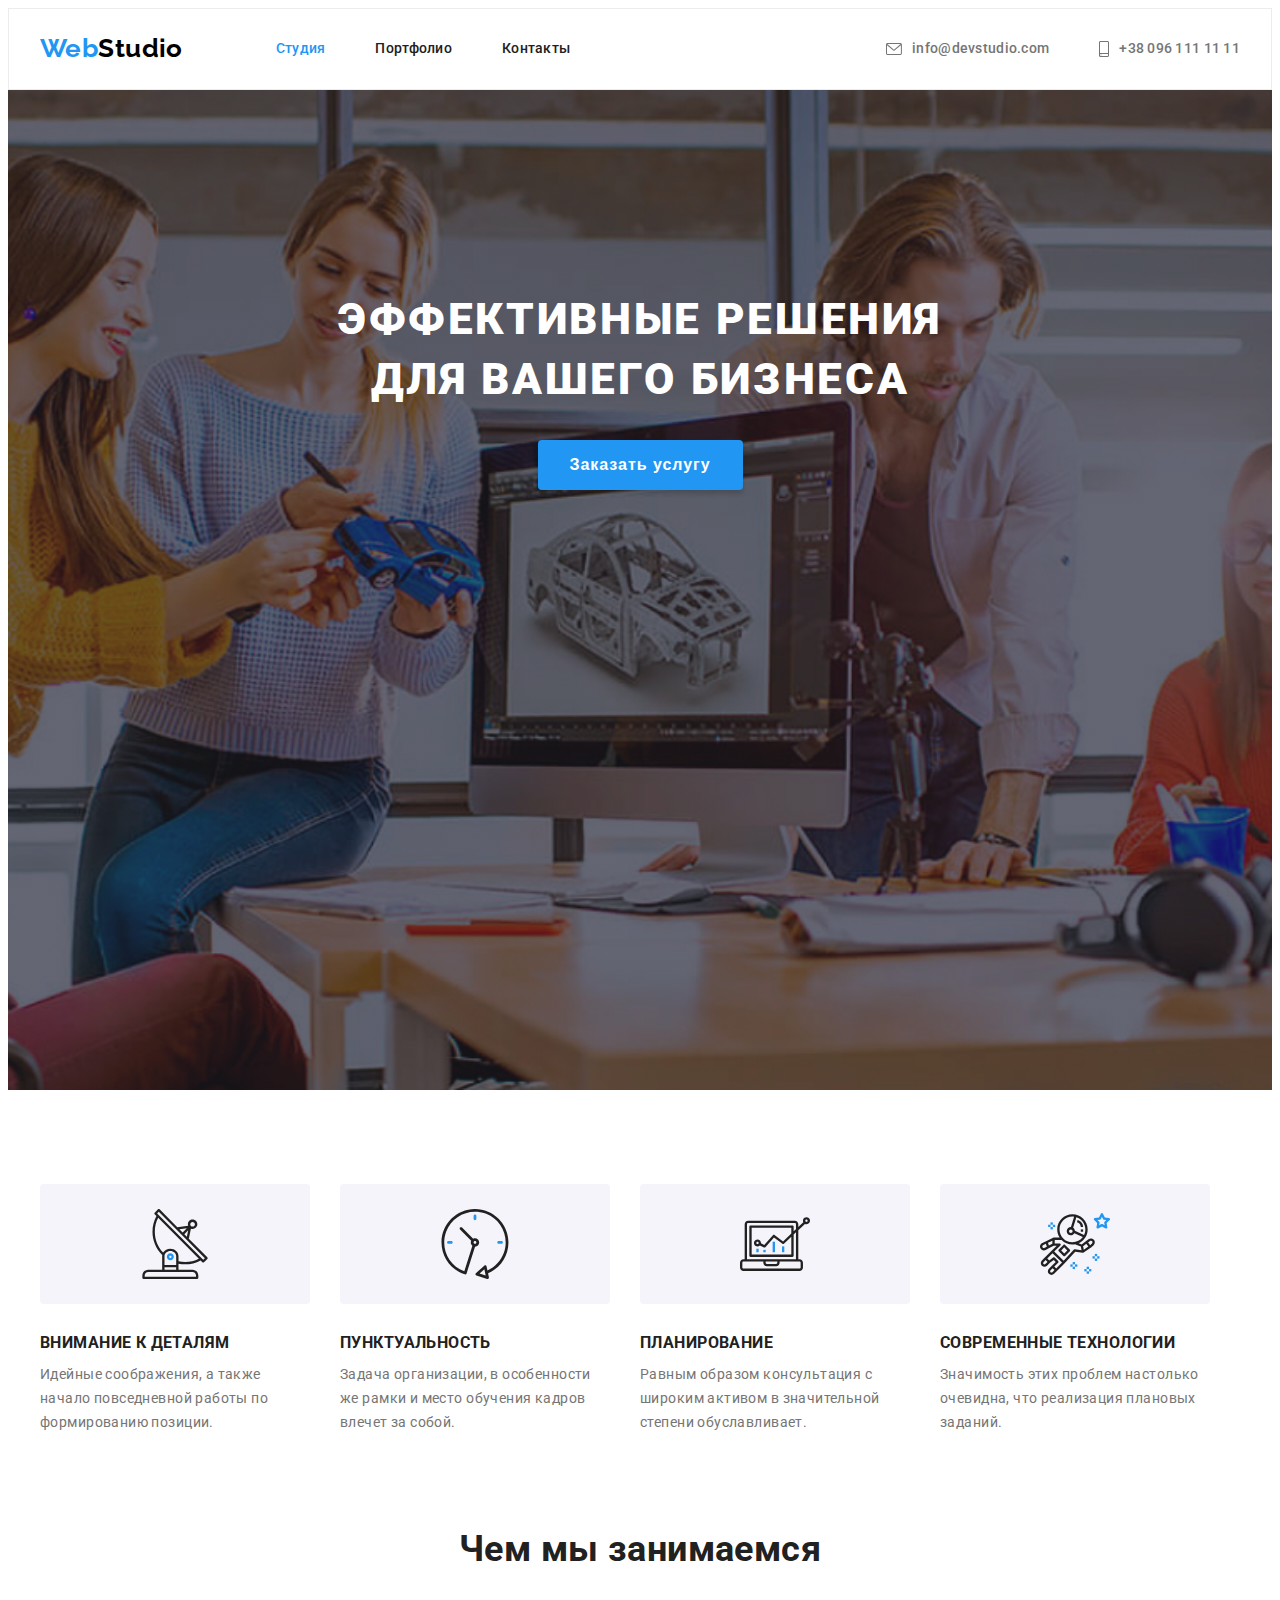
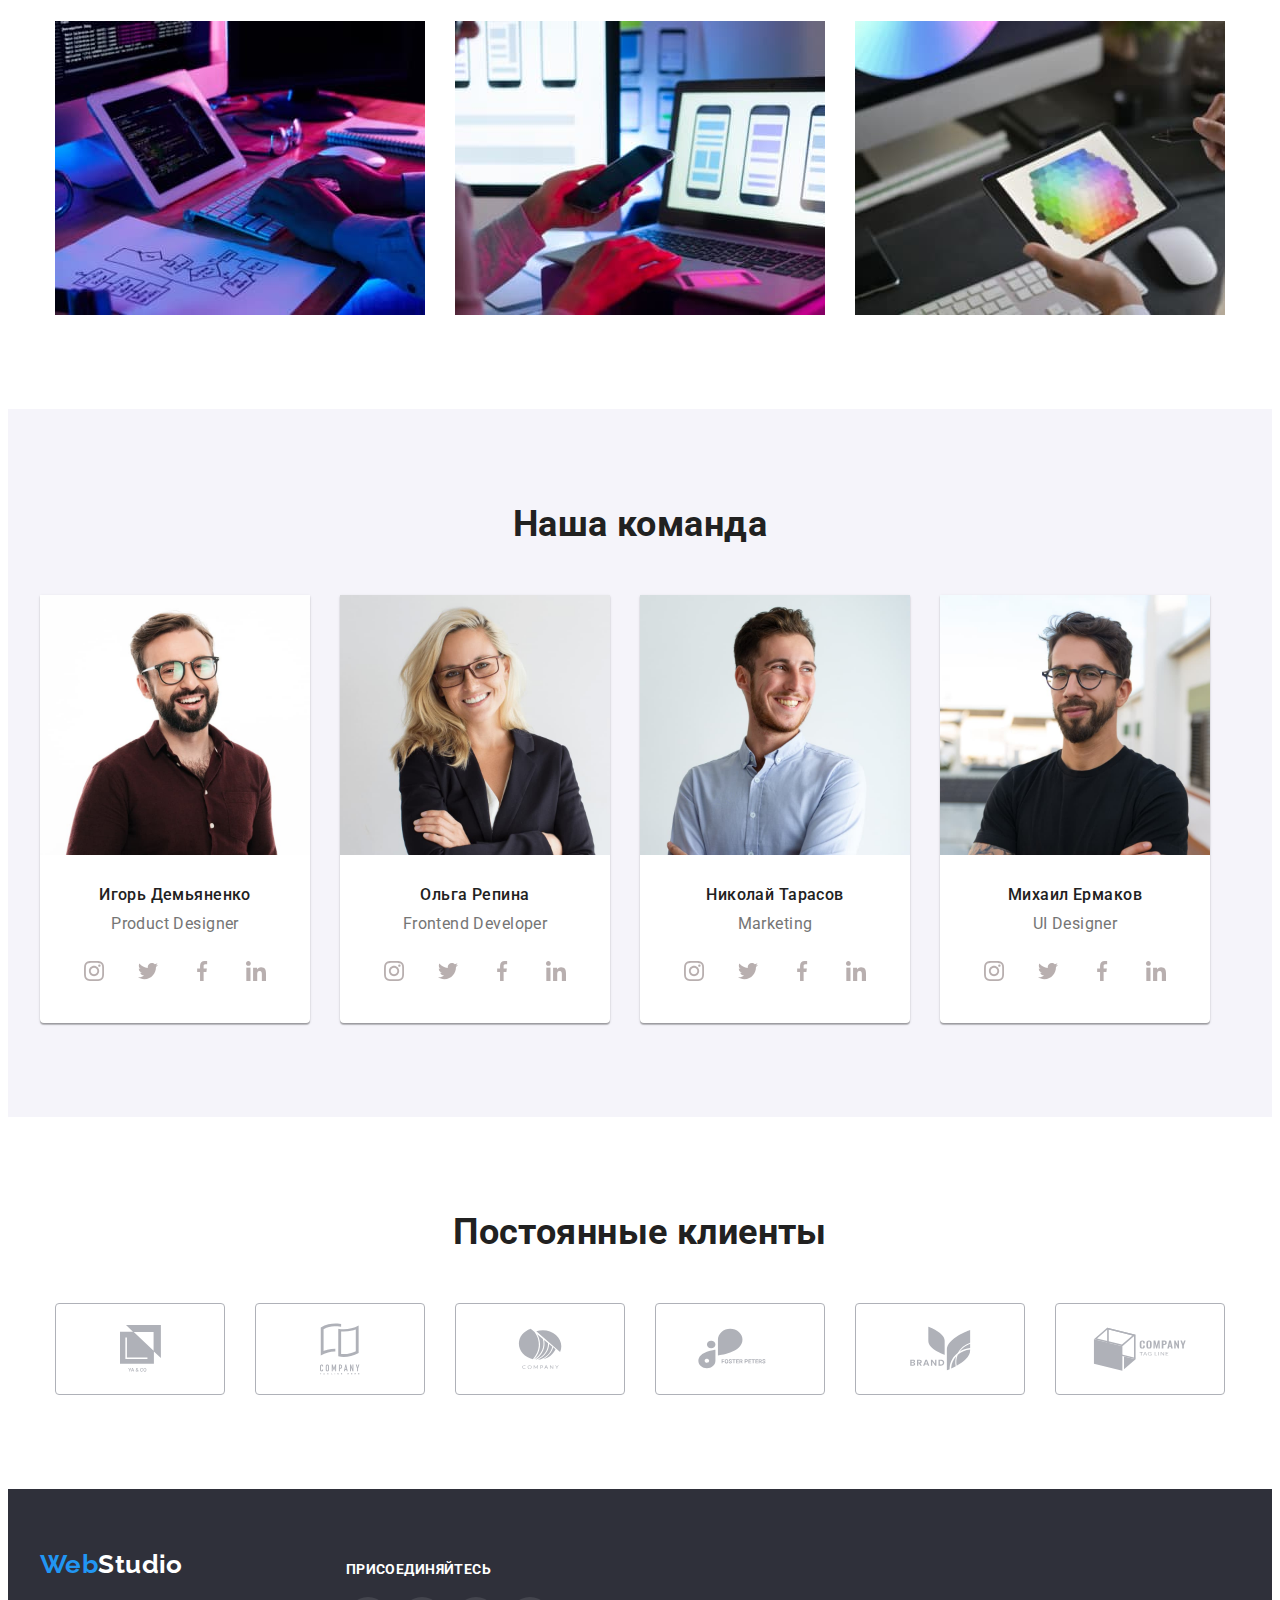
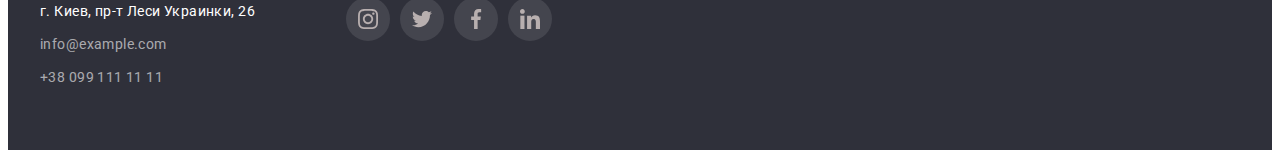
<file: index.html>
<!DOCTYPE html>
<html lang="ru">
  <head>
    <meta charset="UTF-8" />
    <meta http-equiv="X-UA-Compatible" content="IE=edge" />
    <meta name="viewport" content="width=device-width, initial-scale=1.0" />
    <title>Studio</title>
    <link
      rel="stylesheet"
      href="https://cdnjs.cloudflare.com/ajax/libs/modern-normalize/1.1.0/modern-normalize.min.css"
      integrity="sha512-wpPYUAdjBVSE4KJnH1VR1HeZfpl1ub8YT/NKx4PuQ5NmX2tKuGu6U/JRp5y+Y8XG2tV+wKQpNHVUX03MfMFn9Q=="
      crossorigin="anonymous"
      referrerpolicy="no-referrer"
    />
    <link rel="preconnect" href="https://fonts.googleapis.com" />
    <link rel="preconnect" href="https://fonts.gstatic.com" crossorigin />
    <link
      href="https://fonts.googleapis.com/css2?family=Raleway:wght@700&family=Roboto:wght@400;500;700;900&display=swap"
      rel="stylesheet"
    />
    <link rel="stylesheet" href="./css/style.css" />
  </head>
  <body>
    <!-- шапка сайта -->
    <header class="header">
      <div class="conteiner header-conteiner">
        <nav class="nav">
          <a href="./index.html" lang="en" class="logo link"
            ><span class="logo-web">Web</span>Studio</a
          >
          <ul class="nav-list list">
            <li class="item">
              <a href="./index.html" class="link current">Студия</a>
            </li>
            <li class="item">
              <a href="./portfolio.html" class="link">Портфолио</a>
            </li>
            <li class="item"><a href="" class="link">Контакты</a></li>
          </ul>
        </nav>

        <ul class="contact list">
          <li class="item">
            <a href="mailto:info@devstudio.com" class="link">
              <svg class="icon contact-icon" width="16" height="12">
                <use href="./images/sprite.svg#icon-envelope"></use>
              </svg>
              info@devstudio.com</a
            >
          </li>
          <li class="item">
            <a href="tel:+380961111111" class="link">
              <svg class="icon contact-icon" width="10" height="16">
                <use href="./images/sprite.svg#icon-smartphone"></use>
              </svg>
              +38 096 111 11 11</a
            >
          </li>
        </ul>
      </div>
    </header>
    <!-- осн контент -->
    <main>
      <!-- банер герой -->
      <section class="hero section">
        <div class="conteiner">
          <h1 class="hero-title">
            Эффективные решения <br />
            для вашего бизнеса
          </h1>
          <button type="button" class="hero-btn">Заказать услугу</button>
        </div>
      </section>

      <!-- особенности -->
      <section class="identity section">
        <div class="conteiner">
          <h2 class="identity-title-hidden" hidden>Особенности</h2>
          <ul class="identity-list list">
            <li class="item">
              <div class="conteiner-icon">
                <svg class="identity-icon">
                  <use href="./images/sprite.svg#icon-antenna-1"></use>
                </svg>
              </div>
              <h3 class="identity-title">Внимание к деталям</h3>
              <p>
                Идейные соображения, а также начало повседневной работы по
                формированию позиции.
              </p>
            </li>
            <li class="item">
              <div class="conteiner-icon">
                <svg class="identity-icon">
                  <use href="./images/sprite.svg#icon-clock-1"></use>
                </svg>
              </div>
              <h3 class="identity-title">Пунктуальность</h3>
              <p>
                Задача организации, в особенности же рамки и место обучения
                кадров влечет за собой.
              </p>
            </li>
            <li class="item">
              <div class="conteiner-icon">
                <svg class="identity-icon">
                  <use href="./images/sprite.svg#icon-diagram-1"></use>
                </svg>
              </div>
              <h3 class="identity-title">Планирование</h3>
              <p>
                Равным образом консультация с широким активом в значительной
                степени обуславливает.
              </p>
            </li>
            <li class="item">
              <div class="conteiner-icon">
                <svg class="identity-icon">
                  <use href="./images/sprite.svg#icon-astronaut-1"></use>
                </svg>
              </div>
              <h3 class="identity-title">Современные технологии</h3>
              <p>
                Значимость этих проблем настолько очевидна, что реализация
                плановых заданий.
              </p>
            </li>
          </ul>
        </div>
      </section>

      <!-- чем мы занимаемся -->
      <section class="our-work section">
        <div class="conteiner">
          <h2 class="work-title title">Чем мы занимаемся</h2>
          <ul class="work-list list">
            <li class="item">
              <img
                src="./images/what-we-are-doing/box1.jpg"
                alt="создание кода"
                width="370px"
                height="294px"
              />
            </li>
            <li class="item">
              <img
                src="./images/what-we-are-doing/box2.jpg"
                alt="синхронизация устройств"
                width="370px"
                height="294px"
              />
            </li>
            <li class="item">
              <img
                src="./images/what-we-are-doing/box3.jpg"
                alt="цветовая палитра"
                width="370px"
                height="294px"
              />
            </li>
          </ul>
        </div>
      </section>

      <!-- Наша команда -->
      <section class="command section">
        <div class="conteiner">
          <h2 class="command-title title">Наша команда</h2>
          <ul class="command-list list">
            <li class="item">
              <img
                src="./images/teams/igor.jpg"
                alt="Игорь Демьяненко"
                width="270"
                height="260"
              />
              <div class="command-list-content">
                <h3 class="command-name">Игорь Демьяненко</h3>
                <p lang="en">Product Designer</p>
                <ul class="social-link-list list">
                  <li class="social-link-items">
                    <a href="" class="socail-link">
                      <svg class="social-link-icon">
                        <use href="./images/sprite.svg#icon-instagram-2"></use>
                      </svg>
                    </a>
                  </li>
                  <li class="social-link-items">
                    <a href="" class="socail-link">
                      <svg class="social-link-icon">
                        <use href="./images/sprite.svg#icon-twitter-1"></use>
                      </svg>
                    </a>
                  </li>
                  <li class="social-link-items">
                    <a href="" class="socail-link">
                      <svg class="social-link-icon">
                        <use href="./images/sprite.svg#icon-facebook-1"></use>
                      </svg>
                    </a>
                  </li>
                  <li class="social-link-items">
                    <a href="" class="socail-link">
                      <svg class="social-link-icon">
                        <use href="./images/sprite.svg#icon-linkedin-1"></use>
                      </svg>
                    </a>
                  </li>
                </ul>
              </div>
            </li>
            <li class="item">
              <img
                src="./images/teams/olga.jpg"
                alt="Ольга Репина"
                width="270"
                height="260"
              />
              <div class="command-list-content">
                <h3 class="command-name">Ольга Репина</h3>
                <p lang="en">Frontend Developer</p>
                <ul class="social-link-list list">
                  <li class="social-link-items">
                    <a href="" class="socail-link">
                      <svg class="social-link-icon">
                        <use href="./images/sprite.svg#icon-instagram-2"></use>
                      </svg>
                    </a>
                  </li>
                  <li class="social-link-items">
                    <a href="" class="socail-link">
                      <svg class="social-link-icon">
                        <use href="./images/sprite.svg#icon-twitter-1"></use>
                      </svg>
                    </a>
                  </li>
                  <li class="social-link-items">
                    <a href="" class="socail-link">
                      <svg class="social-link-icon">
                        <use href="./images/sprite.svg#icon-facebook-1"></use>
                      </svg>
                    </a>
                  </li>
                  <li class="social-link-items">
                    <a href="" class="socail-link">
                      <svg class="social-link-icon">
                        <use href="./images/sprite.svg#icon-linkedin-1"></use>
                      </svg>
                    </a>
                  </li>
                </ul>
              </div>
            </li>
            <li class="item">
              <img
                src="./images/teams/nicolay.jpg"
                alt="Николай Тарасов"
                width="270"
                height="260"
              />
              <div class="command-list-content">
                <h3 class="command-name">Николай Тарасов</h3>
                <p lang="en">Marketing</p>
                <ul class="social-link-list list">
                  <li class="social-link-items">
                    <a href="" class="socail-link">
                      <svg class="social-link-icon">
                        <use href="./images/sprite.svg#icon-instagram-2"></use>
                      </svg>
                    </a>
                  </li>
                  <li class="social-link-items">
                    <a href="" class="socail-link">
                      <svg class="social-link-icon">
                        <use href="./images/sprite.svg#icon-twitter-1"></use>
                      </svg>
                    </a>
                  </li>
                  <li class="social-link-items">
                    <a href="" class="socail-link">
                      <svg class="social-link-icon">
                        <use href="./images/sprite.svg#icon-facebook-1"></use>
                      </svg>
                    </a>
                  </li>
                  <li class="social-link-items">
                    <a href="" class="socail-link">
                      <svg class="social-link-icon">
                        <use href="./images/sprite.svg#icon-linkedin-1"></use>
                      </svg>
                    </a>
                  </li>
                </ul>
              </div>
            </li>
            <li class="item">
              <img
                src="./images/teams/michael.jpg"
                alt="Михаил Ермаков"
                width="270"
                height="260"
              />
              <div class="command-list-content">
                <h3 class="command-name">Михаил Ермаков</h3>
                <p lang="en">UI Designer</p>
                <ul class="social-link-list list">
                  <li class="social-link-items">
                    <a href="" class="socail-link">
                      <svg class="social-link-icon">
                        <use href="./images/sprite.svg#icon-instagram-2"></use>
                      </svg>
                    </a>
                  </li>
                  <li class="social-link-items">
                    <a href="" class="socail-link">
                      <svg class="social-link-icon">
                        <use href="./images/sprite.svg#icon-twitter-1"></use>
                      </svg>
                    </a>
                  </li>
                  <li class="social-link-items">
                    <a href="" class="socail-link">
                      <svg class="social-link-icon">
                        <use href="./images/sprite.svg#icon-facebook-1"></use>
                      </svg>
                    </a>
                  </li>
                  <li class="social-link-items">
                    <a href="" class="socail-link">
                      <svg class="social-link-icon">
                        <use href="./images/sprite.svg#icon-linkedin-1"></use>
                      </svg>
                    </a>
                  </li>
                </ul>
              </div>
            </li>
          </ul>
        </div>
      </section>

      <!-- Наши клиенты -->
      <section class="clients section">
        <div class="conteiner">
          <h2 class="clients-title title">Постоянные клиенты</h2>
          <ul class="clients-list list">
            <li class="clients-list-item">
              <a href="" class="clients-link">
                <svg class="clients-logo" width="41px" height="47px">
                  <use href="./images/sprite.svg#icon-group"></use>
                </svg>
              </a>
            </li>
            <li class="clients-list-item">
              <a href="" class="clients-link">
                <svg class="clients-logo" width="40px" height="52px">
                  <use href="./images/sprite.svg#icon-group-1"></use>
                </svg>
              </a>
            </li>
            <li class="clients-list-item">
              <a href="" class="clients-link">
                <svg class="clients-logo" width="44px" height="41px">
                  <use href="./images/sprite.svg#icon-group-2"></use>
                </svg>
              </a>
            </li>
            <li class="clients-list-item">
              <a href="" class="clients-link">
                <svg class="clients-logo" width="84px" height="41px">
                  <use href="./images/sprite.svg#icon-group-3"></use>
                </svg>
              </a>
            </li>
            <li class="clients-list-item">
              <a href="" class="clients-link">
                <svg class="clients-logo" width="63px" height="45px">
                  <use href="./images/sprite.svg#icon-group-4"></use>
                </svg>
              </a>
            </li>
            <li class="clients-list-item">
              <a href="" class="clients-link">
                <svg class="clients-logo" width="94px" height="44px">
                  <use href="./images/sprite.svg#icon-group-5"></use>
                </svg>
              </a>
            </li>
          </ul>
        </div>
      </section>
    </main>
    <!-- подвал -->
    <footer class="footer">
      <div class="footer-content conteiner">
        <div class="left-size">
          <a href="./index.html" lang="en" class="logo link"
            ><span class="logo-web">Web</span>Studio</a
          >
          <address class="address">
            <ul class="address-list list">
              <li class="item">
                <a
                  href="https://goo.gl/maps/Tfscf3zxBCujbscF6"
                  target="_blank"
                  rel="noopener noroferrer"
                  class="map link"
                  >г. Киев, пр-т Леси Украинки, 26</a
                >
              </li>
              <li class="item">
                <a href="mailto:info@example.com" class="link"
                  >info@example.com</a
                >
              </li>
              <li class="item">
                <a href="tel:+380991111111" class="link">+38 099 111 11 11</a>
              </li>
            </ul>
          </address>
        </div>
        <div class="right-size">
          <p class="call-to-action">присоединяйтесь</p>
          <ul class="social-link-list list">
            <li class="social-link-items">
              <a href="" class="socail-link">
                <svg class="social-link-icon">
                  <use href="./images/sprite.svg#icon-instagram-2"></use>
                </svg>
              </a>
            </li>
            <li class="social-link-items">
              <a href="" class="socail-link">
                <svg class="social-link-icon">
                  <use href="./images/sprite.svg#icon-twitter-1"></use>
                </svg>
              </a>
            </li>
            <li class="social-link-items">
              <a href="" class="socail-link">
                <svg class="social-link-icon">
                  <use href="./images/sprite.svg#icon-facebook-1"></use>
                </svg>
              </a>
            </li>
            <li class="social-link-items">
              <a href="" class="socail-link">
                <svg class="social-link-icon">
                  <use href="./images/sprite.svg#icon-linkedin-1"></use>
                </svg>
              </a>
            </li>
          </ul>
        </div>
      </div>
    </footer>
  </body>
</html>
</file>
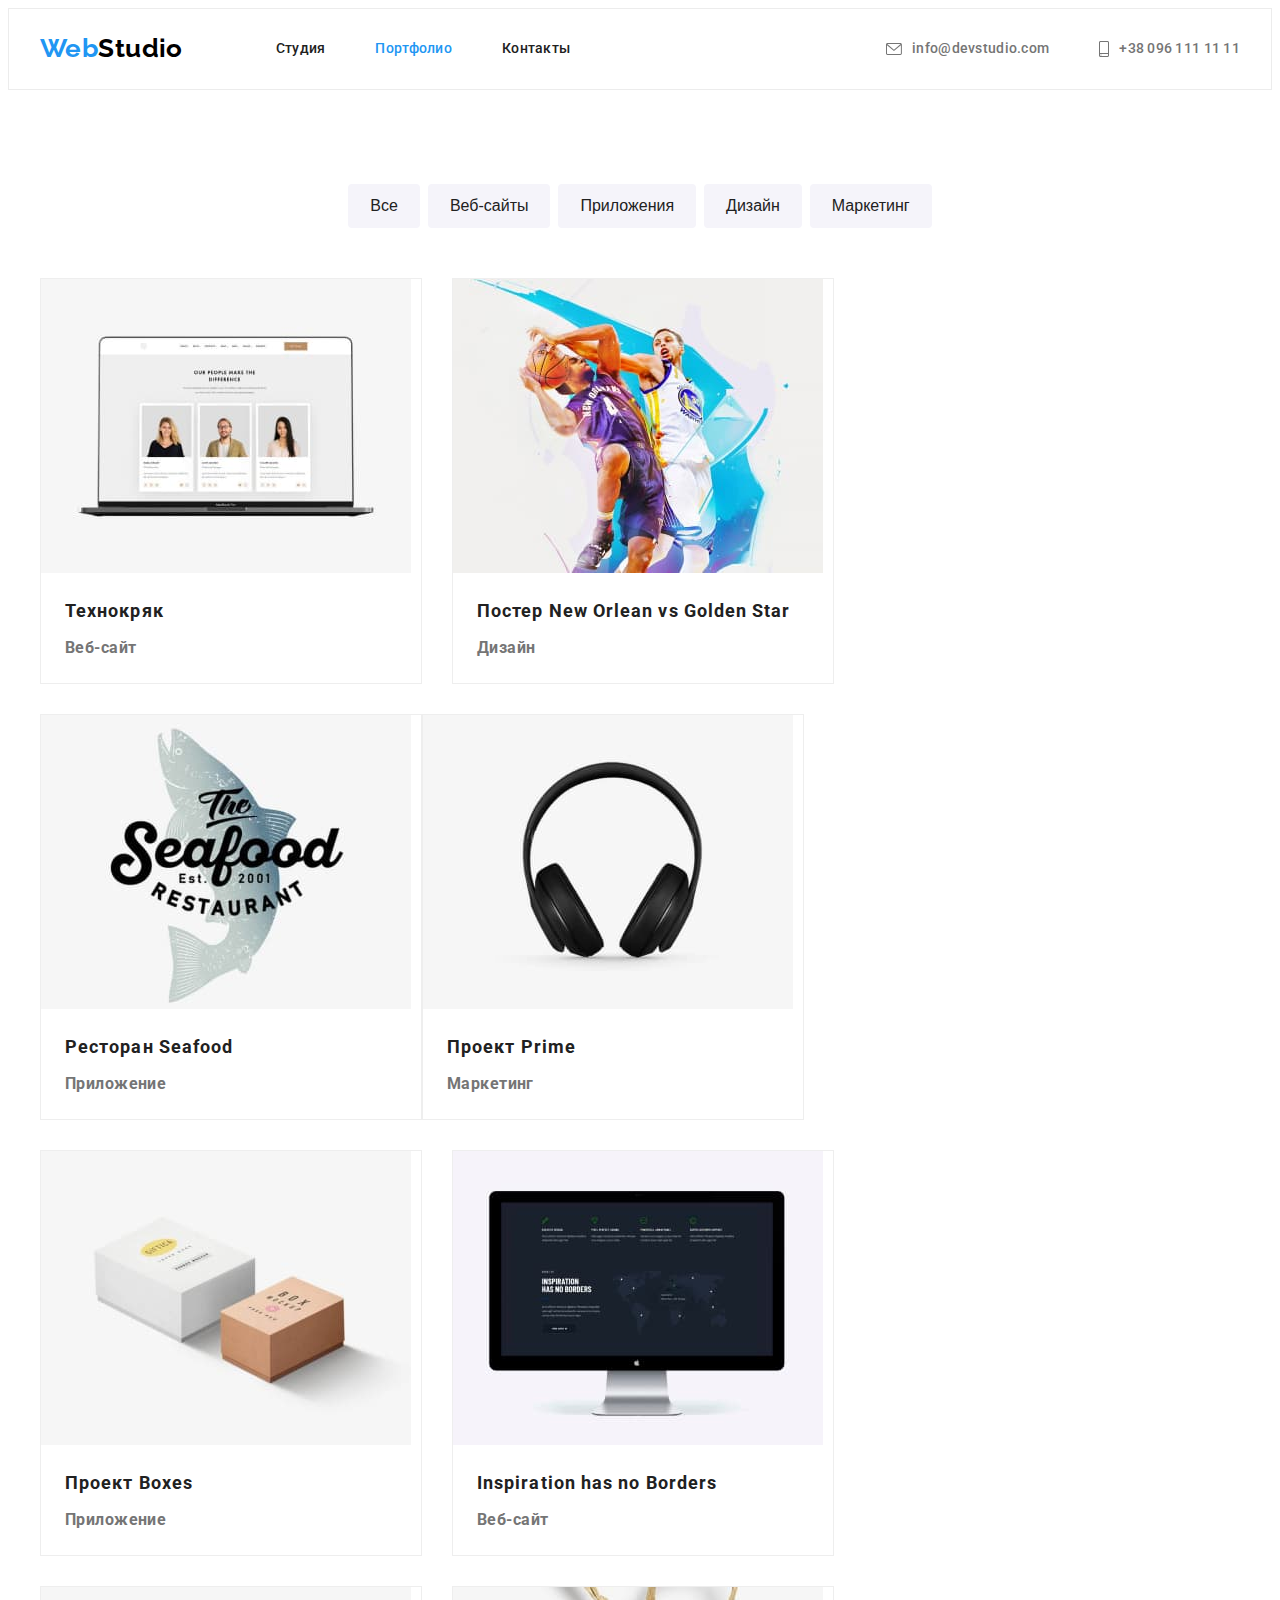
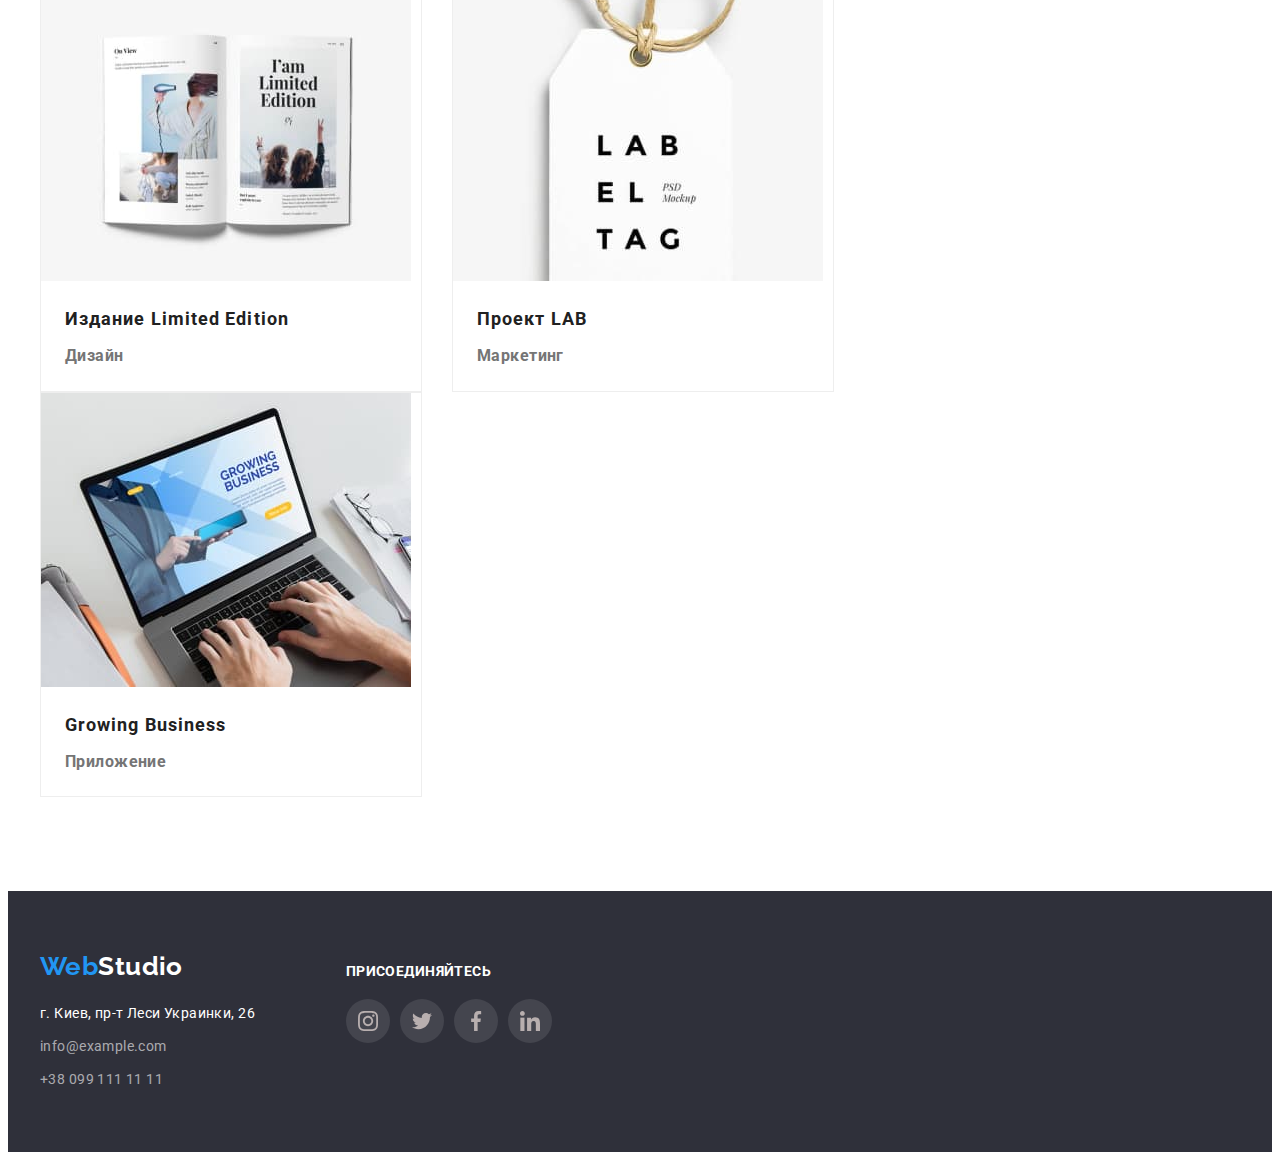
<file: portfolio.html>
<!DOCTYPE html>
<html lang="ru">
  <head>
    <meta charset="UTF-8" />
    <meta http-equiv="X-UA-Compatible" content="IE=edge" />
    <meta name="viewport" content="width=device-width, initial-scale=1.0" />
    <title>Portfolio</title>
    <link
      rel="stylesheet"
      href="https://cdnjs.cloudflare.com/ajax/libs/modern-normalize/1.1.0/modern-normalize.min.css"
      integrity="sha512-wpPYUAdjBVSE4KJnH1VR1HeZfpl1ub8YT/NKx4PuQ5NmX2tKuGu6U/JRp5y+Y8XG2tV+wKQpNHVUX03MfMFn9Q=="
      crossorigin="anonymous"
      referrerpolicy="no-referrer"
    />
    <link rel="preconnect" href="https://fonts.googleapis.com" />
    <link rel="preconnect" href="https://fonts.gstatic.com" crossorigin />
    <link
      href="https://fonts.googleapis.com/css2?family=Raleway:wght@700&family=Roboto:wght@400;500;700;900&display=swap"
      rel="stylesheet"
    />
    <link rel="stylesheet" href="./css/style.css" />
  </head>
  <body>
    <!-- шапка сайта -->
    <header class="header">
      <div class="conteiner header-conteiner">
        <nav class="nav">
          <a href="./index.html" lang="en" class="logo link"
            ><span class="logo-web">Web</span>Studio</a
          >
          <ul class="nav-list list">
            <li class="item">
              <a href="./index.html" class="link">Студия</a>
            </li>
            <li class="item">
              <a href="./portfolio.html" class="link current">Портфолио</a>
            </li>
            <li class="item"><a href="" class="link">Контакты</a></li>
          </ul>
        </nav>

        <ul class="contact list">
          <li class="item">
            <a href="mailto:info@devstudio.com" class="link">
              <svg class="icon contact-icon" width="16" height="12">
                <use href="./images/sprite.svg#icon-envelope"></use>
              </svg>
              info@devstudio.com</a
            >
          </li>
          <li class="item">
            <a href="tel:+380961111111" class="link">
              <svg class="icon contact-icon" width="10" height="16">
                <use href="./images/sprite.svg#icon-smartphone"></use>
              </svg>
              +38 096 111 11 11</a
            >
          </li>
        </ul>
      </div>
    </header>
    <!-- основной контент -->
    <main>
      <section class="portfolio section">
        <div class="conteiner">
          <h1 hidden>portfolio</h1>

          <!-- фильтры -->
          <div class="filtr">
            <ul class="filtr-btn list">
              <li class="item">
                <button type="button" class="btn-item">Все</button>
              </li>
              <li class="item">
                <button type="button" class="btn-item">Веб-сайты</button>
              </li>
              <li class="item">
                <button type="button" class="btn-item">Приложения</button>
              </li>
              <li class="item">
                <button type="button" class="btn-item">Дизайн</button>
              </li>
              <li class="item">
                <button type="button" class="btn-item">Маркетинг</button>
              </li>
            </ul>
          </div>

          <!-- карточки портфолио -->
          <div class="card">
            <ul class="card-list list">
              <li class="item">
                <a href="" class="card-link link">
                  <img
                    src="./images/portfolio/img.jpg"
                    alt="компьютер"
                    class="card-img"
                    width="370px"
                    height="294px"
                  />
                  <div class="card-content">
                    <h2 class="card-title">Технокряк</h2>
                    <h3 class="card-ftr">Веб-сайт</h3>
                  </div>
                </a>
              </li>
              <li class="item">
                <a href="" class="card-link link">
                  <img
                    src="./images/portfolio/img-2.jpg"
                    alt="баскетболисты"
                    class="card-img"
                    width="370px"
                    height="294px"
                  />
                  <div class="card-content">
                    <h2 class="card-title">
                      Постер <span lang="en"> New Orlean vs Golden Star</span>
                    </h2>
                    <h3 class="card-ftr">Дизайн</h3>
                  </div>
                </a>
              </li>
              <li class="item">
                <a href="" class="card-link link">
                  <img
                    src="./images/portfolio/img-3.jpg"
                    alt="постер"
                    class="card-img"
                    width="370px"
                    height="294px"
                  />
                  <div class="card-content">
                    <h2 class="card-title">
                      Ресторан <span lang="en">Seafood</span>
                    </h2>
                    <h3 class="card-ftr">Приложение</h3>
                  </div>
                </a>
              </li>
              <li class="item">
                <a href="" class="card-link link">
                  <img
                    src="./images/portfolio/img-4.jpg"
                    alt="наушники"
                    class="card-img"
                    width="370px"
                    height="294px"
                  />
                  <div class="card-content">
                    <h2 class="card-title">
                      Проект <span lang="en">Prime</span>
                    </h2>
                    <h3 class="card-ftr">Маркетинг</h3>
                  </div>
                </a>
              </li>
              <li class="item">
                <a href="" class="card-link link">
                  <img
                    src="./images/portfolio/img-5.jpg"
                    alt="две коробки"
                    class="card-img"
                    width="370px"
                    height="294px"
                  />
                  <div class="card-content">
                    <h2 class="card-title">
                      Проект <span lang="en">Boxes</span>
                    </h2>
                    <h3 class="card-ftr">Приложение</h3>
                  </div>
                </a>
              </li>
              <li class="item">
                <a href="" class="card-link link">
                  <img
                    src="./images/portfolio/img-6.jpg"
                    alt="монитор"
                    class="card-img"
                    width="370px"
                    height="294px"
                  />
                  <div class="card-content">
                    <h2 class="card-title" lang="en">
                      Inspiration has no Borders
                    </h2>
                    <h3 class="card-ftr">Веб-сайт</h3>
                  </div>
                </a>
              </li>
              <li class="item">
                <a href="" class="card-link link">
                  <img
                    src="./images/portfolio/img-7.jpg"
                    alt="книга"
                    class="card-img"
                    width="370px"
                    height="294px"
                  />
                  <div class="card-content">
                    <h2 class="card-title">
                      Издание <span lang="en">Limited Edition</span>
                    </h2>
                    <h3 class="card-ftr">Дизайн</h3>
                  </div>
                </a>
              </li>
              <li class="item">
                <a href="" class="card-link link">
                  <img
                    src="./images/portfolio/img-8.jpg"
                    alt="лейбл"
                    class="card-img"
                    width="370px"
                    height="294px"
                  />
                  <div class="card-content">
                    <h2 class="card-title">
                      Проект <span lang="en">LAB </span>
                    </h2>
                    <h3 class="card-ftr">Маркетинг</h3>
                  </div>
                </a>
              </li>
              <li class="item">
                <a href="" class="card-link link">
                  <img
                    src="./images/portfolio/img-9.jpg"
                    alt="ноубук"
                    class="card-img"
                    width="370px"
                    height="294px"
                  />
                  <div class="card-content">
                    <h2 class="card-title" lang="en">Growing Business</h2>
                    <h3 class="card-ftr">Приложение</h3>
                  </div>
                </a>
              </li>
            </ul>
          </div>
        </div>
      </section>
    </main>
    <!-- подвал -->
     <footer class="footer">
      <div class="footer-content conteiner">
        <div class="left-size">
          <a href="./index.html" lang="en" class="logo link"
            ><span class="logo-web">Web</span>Studio</a
          >
          <address class="address">
            <ul class="address-list list">
              <li class="item">
                <a
                  href="https://goo.gl/maps/Tfscf3zxBCujbscF6"
                  target="_blank"
                  rel="noopener noroferrer"
                  class="map link"
                  >г. Киев, пр-т Леси Украинки, 26</a
                >
              </li>
              <li class="item">
                <a href="mailto:info@example.com" class="link"
                  >info@example.com</a
                >
              </li>
              <li class="item">
                <a href="tel:+380991111111" class="link">+38 099 111 11 11</a>
              </li>
            </ul>
          </address>
        </div>
        <div class="right-size">
          <p class="call-to-action">присоединяйтесь</p>
          <ul class="social-link-list list">
            <li class="social-link-items">
              <a href="" class="socail-link">
                <svg class="social-link-icon">
                  <use href="./images/sprite.svg#icon-instagram-2"></use>
                </svg>
              </a>
            </li>
            <li class="social-link-items">
              <a href="" class="socail-link">
                <svg class="social-link-icon">
                  <use href="./images/sprite.svg#icon-twitter-1"></use>
                </svg>
              </a>
            </li>
            <li class="social-link-items">
              <a href="" class="socail-link">
                <svg class="social-link-icon">
                  <use href="./images/sprite.svg#icon-facebook-1"></use>
                </svg>
              </a>
            </li>
            <li class="social-link-items">
              <a href="" class="socail-link">
                <svg class="social-link-icon">
                  <use href="./images/sprite.svg#icon-linkedin-1"></use>
                </svg>
              </a>
            </li>
          </ul>
        </div>
      </div>
    </footer
  </body>
</html>
</file>
<file: css/style.css>
:root {
  --title-color: #212121;
  --main-color: #757575;
  --acent-color: #2196f3;
  --main-text-font: 'Roboto', sans-serif;
}
/* сброс */
h1,
h2,
h3,
h4,
h5,
h6,
p {
  margin-top: 0;
  margin-bottom: 0;
}

ul,
ol {
  margin-top: 0;
  margin-bottom: 0;
  padding-left: 0;
}

img {
  display: block;
  max-width: 100%;
  height: auto;
}

/* !! */

body {
  font-family: var(--main-text-font);
  font-style: normal;
  font-weight: 400;
  font-size: 14px;
  letter-spacing: 0.03em;
  color: var(--main-color);
  background-color: #fff;
}

.conteiner {
  width: 1200px;
  margin-left: auto;
  margin-right: auto;
  padding-left: 15px;
  padding-right: 15px;
}

.list {
  list-style: none;
}
.link {
  text-decoration: none;
}

.title {
  margin-bottom: 50px;
  text-align: center;
  font-weight: 700;
  font-size: 36px;
  line-height: 1.17;
  color: var(--title-color);
}

/* ============= навигация ========== */
.header {
  border: 1px solid #ececec;
  background-color: #ffffff;
}
.header-conteiner {
  display: flex;
  align-items: center;
  justify-content: space-between;
}

.nav {
  display: flex;
  align-items: center;
}

.logo {
  font-family: 'Raleway', sans-serif;
  color: #000000;
  font-style: normal;
  font-weight: 700;
  font-size: 26px;
  line-height: 31px;
  margin-right: 93px;
}

.logo-web {
  color: var(--acent-color);
}

.nav-list,
.contact {
  display: flex;
  align-items: center;
  font-weight: 500;
  line-height: 1.14;
  letter-spacing: 0.02em;
}

.nav .item:not(:last-child),
.contact .item:not(:last-child) {
  margin-right: 50px;
}

.nav-list .link {
  color: var(--title-color);
  padding-top: 32px;
  padding-bottom: 32px;
  display: block;
}
.nav-list .link.current {
  color: var(--acent-color);
}

.contact .link {
  color: var(--main-color);
  padding-top: 32px;
  padding-bottom: 32px;
  display: flex;
  align-items: center;
}

.nav-list .link:hover,
.nav-list .link:focus,
.contact .link:hover,
.contact .link:focus,
.address .link:hover,
.address .link:focus {
  color: var(--acent-color);
}

.contact-icon {
  fill: var(--main-color);
  margin-right: 10px;
}

.contact .link:hover .contact-icon,
.contact .link:focus .contact-icon {
  fill: var(--acent-color);
}

/* ============= Герой ========== */

.hero {
  background-color: #c4c4c4;
  background-image: linear-gradient(
      rgba(47, 48, 58, 0.4),
      rgba(47, 48, 58, 0.4)
    ),
    url('../images/hero/hero.jpg');
  background-repeat: no-repeat;
  background-position: center;
  background-size: cover;
  max-width: 1600px;
  height: 600px;
  margin-left: auto;
  margin-right: auto;
}

.hero.section {
  padding-top: 200px;
  padding-bottom: 200px;
}

.hero-title {
  text-align: center;
  margin-bottom: 30px;
  font-weight: 900;
  font-size: 44px;
  line-height: 1.36;
  letter-spacing: 0.06em;
  text-transform: uppercase;
  color: #ffffff;
}

.hero-btn {
  display: block;
  margin-left: auto;
  margin-right: auto;
  padding: 10px 32px;
  height: 50px;
  font-weight: 700;
  font-size: 16px;
  line-height: 1.87;
  letter-spacing: 0.06em;
  color: #ffffff;
  text-align: center;
  background: var(--acent-color);
  border: var(--acent-color);
  box-shadow: 0px 4px 4px rgba(0, 0, 0, 0.15);
  border-radius: 4px;
  cursor: pointer;
}

.hero-btn:hover {
  background-color: #188ce8;
}

/* ============= контент ========== */

/* секция особености */
.identity.section {
  padding-top: 94px;
}

.identity-title {
  font-weight: 700;
  line-height: 1.14;
  text-transform: uppercase;
  color: var(--title-color);
}

.identity-list {
  display: flex;
}

.identity-list .item {
  width: 270px;
  margin-right: 30px;
}

.identity-list .item:last-child {
  margin-right: 0px;
}

.identity-list p {
  line-height: 1.71;
  margin-top: 10px;
}

.conteiner-icon {
  width: 270px;
  height: 120px;
  display: flex;
  align-items: center;
  justify-content: center;
  background: #f5f4fa;
  border-radius: 4px;
  margin-bottom: 30px;
}
.identity-icon {
  width: 70px;
  height: 70px;
}

/* чем мы занимаемся + Наша команда */

.our-work.section,
.command.section,
.clients.section {
  padding-top: 94px;
  padding-bottom: 94px;
}

.work-list {
  display: flex;
  justify-content: center;
}
.work-list .item:not(:last-child) {
  margin-right: 30px;
}

.command {
  background: #f5f4fa;
}
.command-list {
  display: flex;
}
.command-list .item {
  background: #ffffff;
  width: 270px;
  box-shadow: 0px 1px 3px rgba(0, 0, 0, 0.12), 0px 1px 1px rgba(0, 0, 0, 0.14),
    0px 2px 1px rgba(0, 0, 0, 0.2);
  border-radius: 0px 0px 4px 4px;
}

.command-list .item:not(:last-child) {
  margin-right: 30px;
}
.command-list-content {
  padding: 30px 32px;
}

.command-name {
  font-weight: 500;
  font-size: 16px;
  line-height: 1.19;
  color: var(--title-color);
  margin-bottom: 10px;
  text-align: center;
}

.command p {
  font-size: 16px;
  line-height: 1.19;
  text-align: center;
}

.command .social-link-list {
  display: flex;
  justify-content: space-between;
  margin-top: 16px;
}

.command .socail-link {
  width: 44px;
  height: 44px;
  border-radius: 50%;
  background-color: #fff;
  display: flex;
  align-items: center;
  justify-content: center;
  fill: #b8afaf;
}

.social-link-icon {
  width: 20px;
  height: 20px;
}

.command .socail-link:hover,
.command .socail-link:focus {
  fill: #fff;
  background-color: var(--acent-color);
}

/* наши клиенты */

.clients-list {
  display: flex;
  flex-wrap: wrap;
  justify-content: center;
}
.clients-list-item:not(:nth-child(6n)) {
  margin-right: 30px;
}

.clients-link {
  width: 170px;
  height: 92px;
  border: 1px solid #afb1b8;
  box-sizing: border-box;
  border-radius: 4px;
  display: flex;
  padding: 16px 32px;
  align-items: center;
  justify-content: center;
  fill: #afb1b8;
}

.clients-link:hover,
.clients-link:focus {
  fill: var(--acent-color);
  border-color: var(--acent-color);
}

/* ============= Футер ========== */

.footer {
  background-color: #2f303a;
}

.footer-content {
  display: flex;
}

.footer .left-size {
  display: flex;
  flex-direction: column;
  padding-top: 60px;
  padding-bottom: 60px;
  min-width: 206px;
}

.footer .right-size {
  margin-top: 72px;
  margin-left: 70px;
}

.footer .logo {
  display: block;
  color: #ffffff;
  margin-bottom: 20px;
}
.address .map.link {
  color: #ffffff;
}

.address .link {
  font-style: normal;
  line-height: 1.71;
  color: rgba(255, 255, 255, 0.6);
}

.address .item:not(:last-child) {
  margin-bottom: 9px;
}
.call-to-action {
  font-weight: bold;
  font-size: 14px;
  line-height: 16px;
  letter-spacing: 0.03em;
  text-transform: uppercase;
  color: #ffffff;
}

.footer .social-link-list {
  display: flex;
  justify-content: space-between;
  margin-top: 20px;
  min-width: 206px;
}

.footer .socail-link {
  width: 44px;
  height: 44px;
  border-radius: 50%;
  background-color: rgba(255, 255, 255, 0.1);
  display: flex;
  align-items: center;
  justify-content: center;
  fill: #b8afaf;
}

.footer .socail-link:hover,
.footer .socail-link:focus {
  fill: #fff;
  background-color: var(--acent-color);
}

/* ==========================портфолио=============== */
.portfolio.section {
  padding-top: 94px;
  padding-bottom: 94px;
  background: #ffffff;
}

/* фильтры */

.filtr-btn {
  display: flex;
  justify-content: center;
  margin-bottom: 50px;
}
/* 
.filtr-btn .item:not(:last-child) {
  margin-right: 8px;
} */
.filtr-btn .item + .item {
  margin-left: 8px;
}

.btn-item {
  font-weight: 500;
  font-size: 16px;
  line-height: 1.62;
  color: var(--title-color);
  background-color: #f5f4fa;
  cursor: pointer;
  padding: 9px 22px;
  border: transparent;
  border-radius: 4px;
}

.btn-item:focus,
.btn-item:hover {
  color: #fff;
  background-color: var(--acent-color);
  box-shadow: 0px 3px 1px rgba(0, 0, 0, 0.1), 0px 1px 2px rgba(0, 0, 0, 0.08),
    0px 2px 2px rgba(0, 0, 0, 0.12);
}

/* - карточки портфолио --> */
.card-list {
  display: flex;
  flex-wrap: wrap;
}

.card .item {
  background: #ffffff;
}

/* var1 */

/* .card .item {
  margin: 15px;
  flex-basis: calc(100% / 3 - 30px);
}
.card-list {
  margin: -15px;
} */

/* var2 */

.card .item {
  width: calc((100% - 60px) / 3);
  margin-right: 30px;
  margin-bottom: 30px;
  border: 1px solid #eeeeee;
}
.card .item:nth-child(3n) {
  margin-right: 0px;
}
.card .item:nth-last-child(-n + 3) {
  margin-bottom: 0px;
}

/* var3
.card-list {
  justify-content: space-between;
}
.card .item:not(:nth-last-child(-n + 3)) {
  margin-bottom: 30px; */

/* /// */

.card-link {
  color: var(--main-color);
}

.card-content {
  padding: 20px 24px;
}
.card-title {
  font-weight: 700;
  font-size: 18px;
  line-height: 2;
  letter-spacing: 0.06em;
  color: var(--title-color);
  margin-bottom: 4px;
}

.card-ftr {
  font-size: 16px;
  line-height: 1.87;
  color: var(--main-color);
}

.card-list .item:focus,
.card-list .item:hover {
  box-shadow: 0px 1px 1px rgba(0, 0, 0, 0.12), 0px 4px 4px rgba(0, 0, 0, 0.06),
    1px 4px 6px rgba(0, 0, 0, 0.16);
}
</file>
